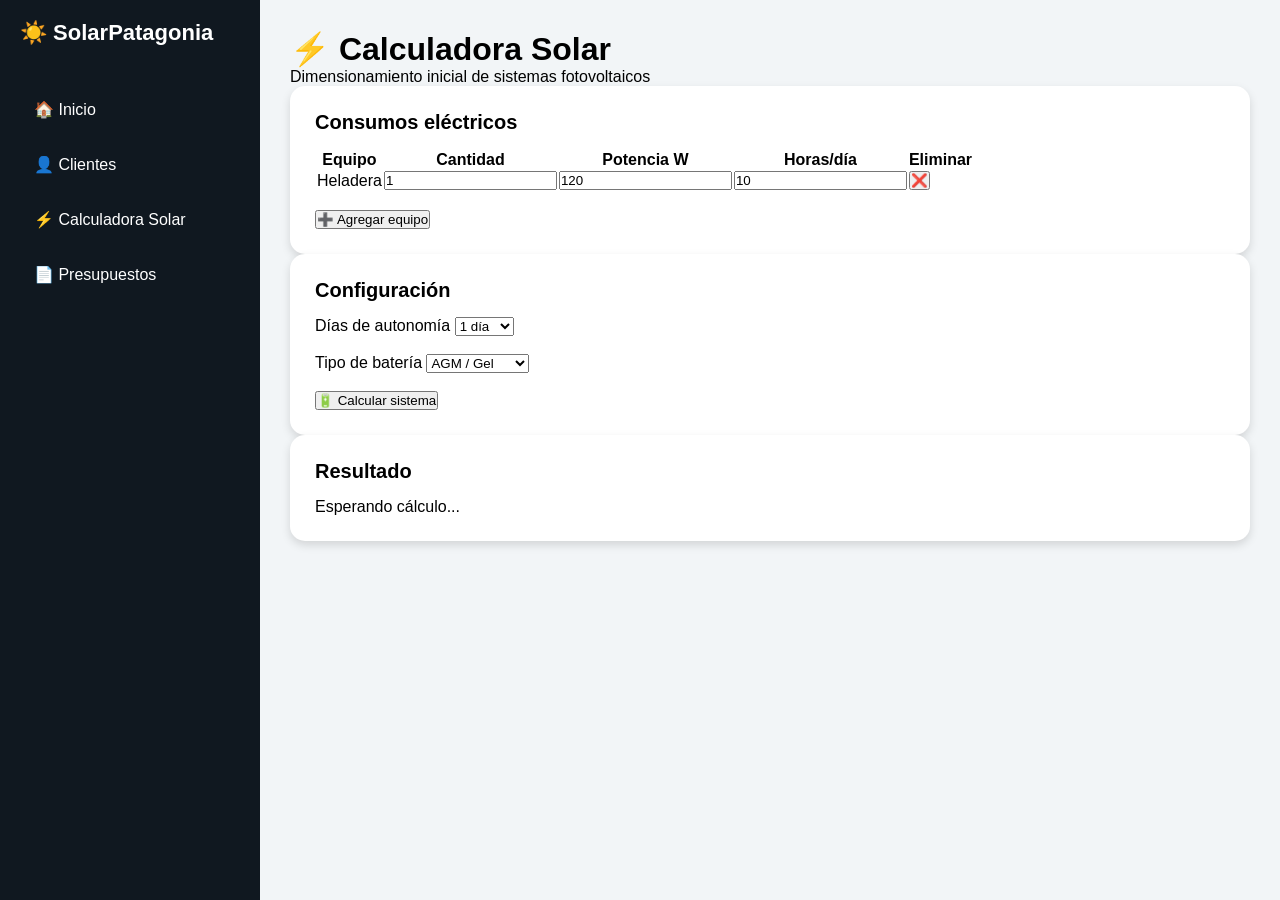
<file: calculadora.html>
<!DOCTYPE html>
<html lang="es">

<head>

<meta charset="UTF-8">
<meta name="viewport" content="width=device-width, initial-scale=1.0">

<title>Calculadora Solar</title>

<link rel="stylesheet" href="css/estilos.css">

</head>


<body>


<div class="app">


<aside class="menu">

<div class="logo">
☀️ SolarPatagonia
</div>


<nav>

<a href="index.html">🏠 Inicio</a>
<a href="clientes.html">👤 Clientes</a>
<a href="calculadora.html">⚡ Calculadora Solar</a>
<a href="presupuesto.html">📄 Presupuestos</a>

</nav>


</aside>



<main class="contenido">


<h1>
⚡ Calculadora Solar
</h1>


<p>
Dimensionamiento inicial de sistemas fotovoltaicos
</p>



<section class="tarjeta">


<h2>
Consumos eléctricos
</h2>


<table id="tablaConsumos">


<thead>

<tr>

<th>Equipo</th>
<th>Cantidad</th>
<th>Potencia W</th>
<th>Horas/día</th>
<th>Eliminar</th>

</tr>

</thead>


<tbody id="listaEquipos">


<tr>

<td>
Heladera
</td>

<td>
<input type="number" value="1">
</td>

<td>
<input class="potencia" type="number" value="120">
</td>

<td>
<input class="horas" type="number" value="10">
</td>

<td>
<button onclick="eliminarFila(this)">
❌
</button>
</td>

</tr>


</tbody>


</table>


<br>


<button onclick="agregarEquipo()">
➕ Agregar equipo
</button>


</section>





<section class="tarjeta">


<h2>
Configuración
</h2>


<label>
Días de autonomía
</label>


<select id="autonomia">

<option value="1">
1 día
</option>

<option value="2">
2 días
</option>

<option value="3">
3 días
</option>

<option value="4">
4 días
</option>

</select>



<br><br>


<label>
Tipo de batería
</label>


<select id="bateria">

<option value="0.5">
AGM / Gel
</option>

<option value="0.8">
Litio LiFePO4
</option>


</select>



<br><br>


<button onclick="calcularSistema()">

🔋 Calcular sistema

</button>


</section>





<section class="tarjeta">


<h2>
Resultado
</h2>


<div id="resultado">

Esperando cálculo...

</div>


</section>



</main>


</div>


<script src="js/calculadora.js"></script>


</body>

</html>
</file>
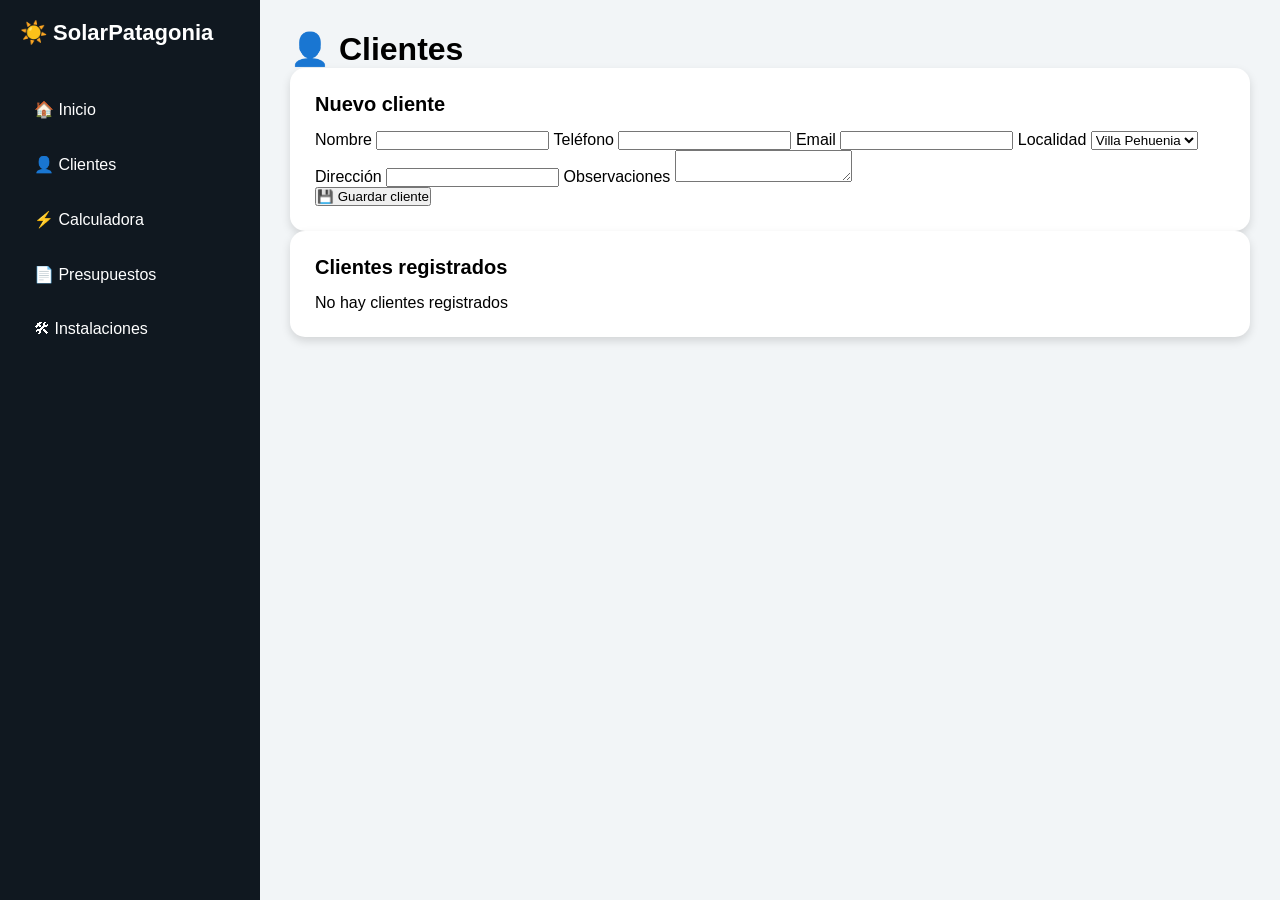
<file: clientes.html>
<!DOCTYPE html>
<html lang="es">

<head>

<meta charset="UTF-8">
<meta name="viewport" content="width=device-width, initial-scale=1.0">

<title>Clientes - SolarPatagonia</title>

<link rel="stylesheet" href="css/estilos.css">

</head>


<body>


<div class="app">


<aside class="menu">

<div class="logo">
☀️ SolarPatagonia
</div>


<nav>

<a href="index.html">🏠 Inicio</a>

<a href="clientes.html">👤 Clientes</a>

<a href="calculadora.html">⚡ Calculadora</a>

<a href="presupuesto.html">📄 Presupuestos</a>

<a href="instalaciones.html">🛠 Instalaciones</a>

</nav>

</aside>



<main class="contenido">


<h1>
👤 Clientes
</h1>


<section class="tarjeta">


<h2>
Nuevo cliente
</h2>


<label>
Nombre
</label>

<input id="nombre">


<label>
Teléfono
</label>

<input id="telefono">


<label>
Email
</label>

<input id="email">


<label>
Localidad
</label>

<select id="localidad">

<option>
Villa Pehuenia
</option>

<option>
Moquehue
</option>

<option>
Aluminé
</option>

<option>
Otra
</option>

</select>


<label>
Dirección
</label>

<input id="direccion">


<label>
Observaciones
</label>

<textarea id="observaciones"></textarea>



<br>


<button onclick="guardarCliente()">

💾 Guardar cliente

</button>


</section>



<section class="tarjeta">


<h2>
Clientes registrados
</h2>


<div id="listaClientes">

</div>


</section>


</main>


</div>


<script src="js/almacenamiento.js"></script>

<script src="js/clientes.js"></script>


</body>

</html>
</file>
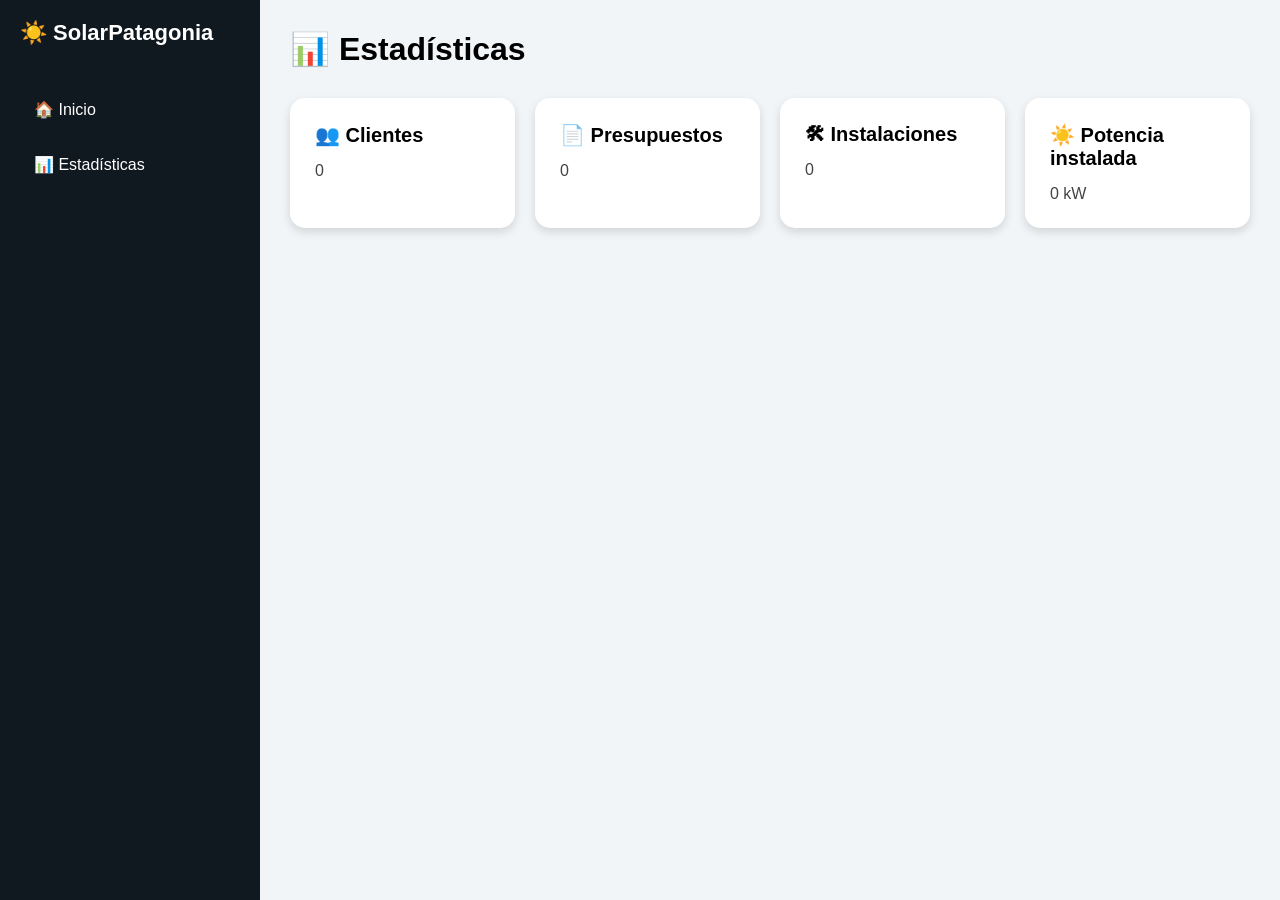
<file: estadisticas.html>
<!DOCTYPE html>

<html lang="es">

<head>

<meta charset="UTF-8">

<title>Estadísticas</title>

<link rel="stylesheet" href="css/estilos.css">

</head>


<body>


<div class="app">


<aside class="menu">

<div class="logo">
☀️ SolarPatagonia
</div>


<nav>

<a href="index.html">🏠 Inicio</a>

<a href="estadisticas.html">
📊 Estadísticas
</a>

</nav>


</aside>



<main class="contenido">


<h1>
📊 Estadísticas
</h1>



<section class="tarjetas">


<div class="tarjeta">

<h2>
👥 Clientes
</h2>

<span id="totalClientes">
0
</span>

</div>


<div class="tarjeta">

<h2>
📄 Presupuestos
</h2>

<span id="totalPresupuestos">
0
</span>

</div>


<div class="tarjeta">

<h2>
🛠 Instalaciones
</h2>

<span id="totalInstalaciones">
0
</span>

</div>



<div class="tarjeta">

<h2>
☀️ Potencia instalada
</h2>

<span id="potenciaTotal">
0 kW
</span>

</div>


</section>



</main>

</div>


<script src="js/estadisticas.js"></script>


</body>

</html>
</file>
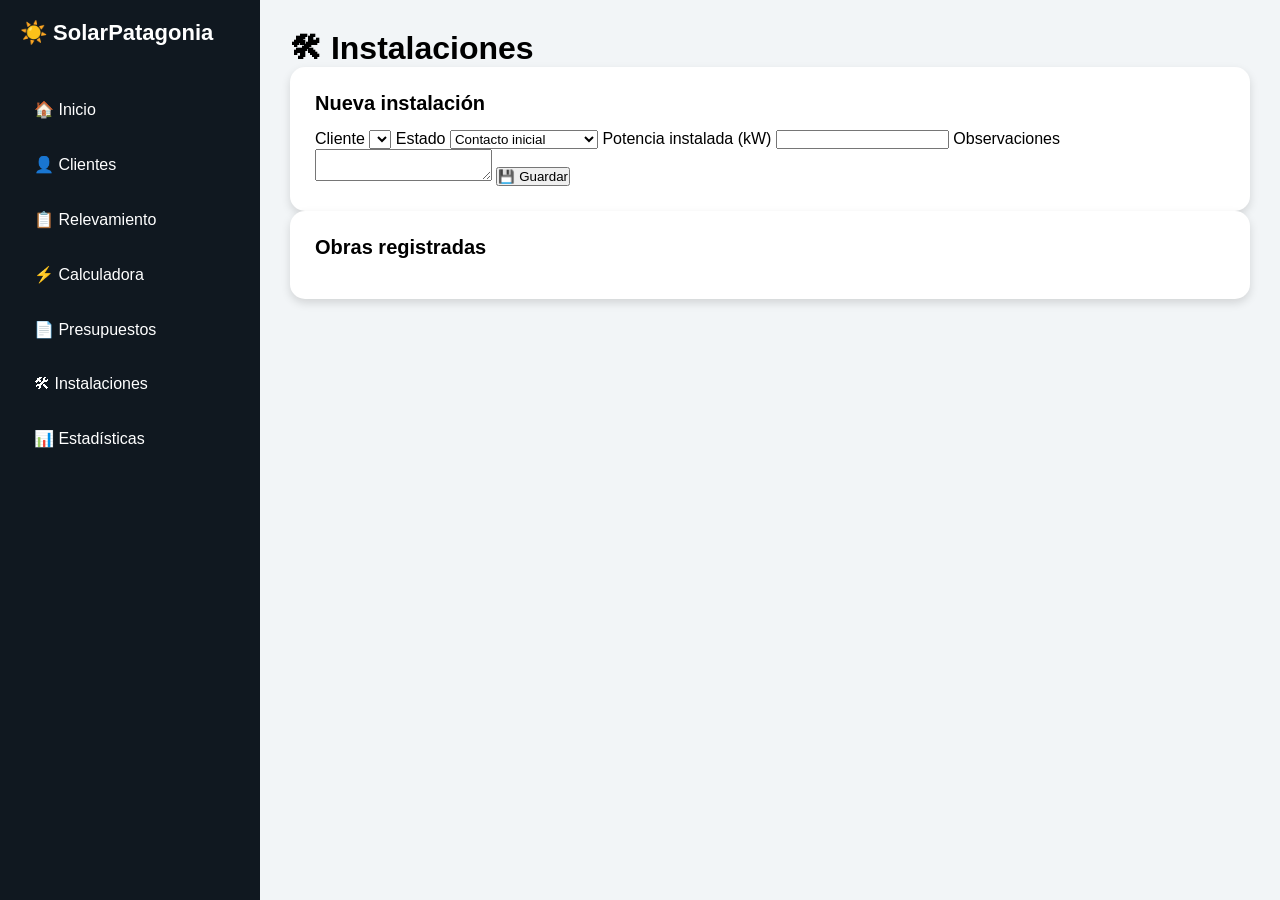
<file: instalaciones.html>
<!DOCTYPE html>
<html lang="es">

<head>

<meta charset="UTF-8">
<meta name="viewport" content="width=device-width, initial-scale=1.0">

<title>Instalaciones</title>

<link rel="stylesheet" href="css/estilos.css">

</head>


<body>

<div class="app">


<aside class="menu">

<div class="logo">
☀️ SolarPatagonia
</div>

<nav>

<a href="index.html">🏠 Inicio</a>
<a href="clientes.html">👤 Clientes</a>
<a href="relevamiento.html">📋 Relevamiento</a>
<a href="calculadora.html">⚡ Calculadora</a>
<a href="presupuesto.html">📄 Presupuestos</a>
<a href="instalaciones.html">🛠 Instalaciones</a>
<a href="estadisticas.html">📊 Estadísticas</a>

</nav>

</aside>



<main class="contenido">


<h1>
🛠 Instalaciones
</h1>


<section class="tarjeta">


<h2>
Nueva instalación
</h2>


<label>
Cliente
</label>

<select id="clienteInstalacion">

</select>


<label>
Estado
</label>

<select id="estado">

<option>
Contacto inicial
</option>

<option>
Visita realizada
</option>

<option>
Presupuesto enviado
</option>

<option>
Aprobado
</option>

<option>
Instalado
</option>

<option>
Mantenimiento
</option>

</select>



<label>
Potencia instalada (kW)
</label>

<input id="potencia"
type="number">



<label>
Observaciones
</label>

<textarea id="obsInstalacion"></textarea>


<button onclick="guardarInstalacion()">

💾 Guardar

</button>


</section>




<section class="tarjeta">

<h2>
Obras registradas
</h2>


<div id="listaInstalaciones">

</div>

</section>


</main>


</div>


<script src="js/almacenamiento.js"></script>
<script src="js/instalaciones.js"></script>

</body>

</html>
</file>
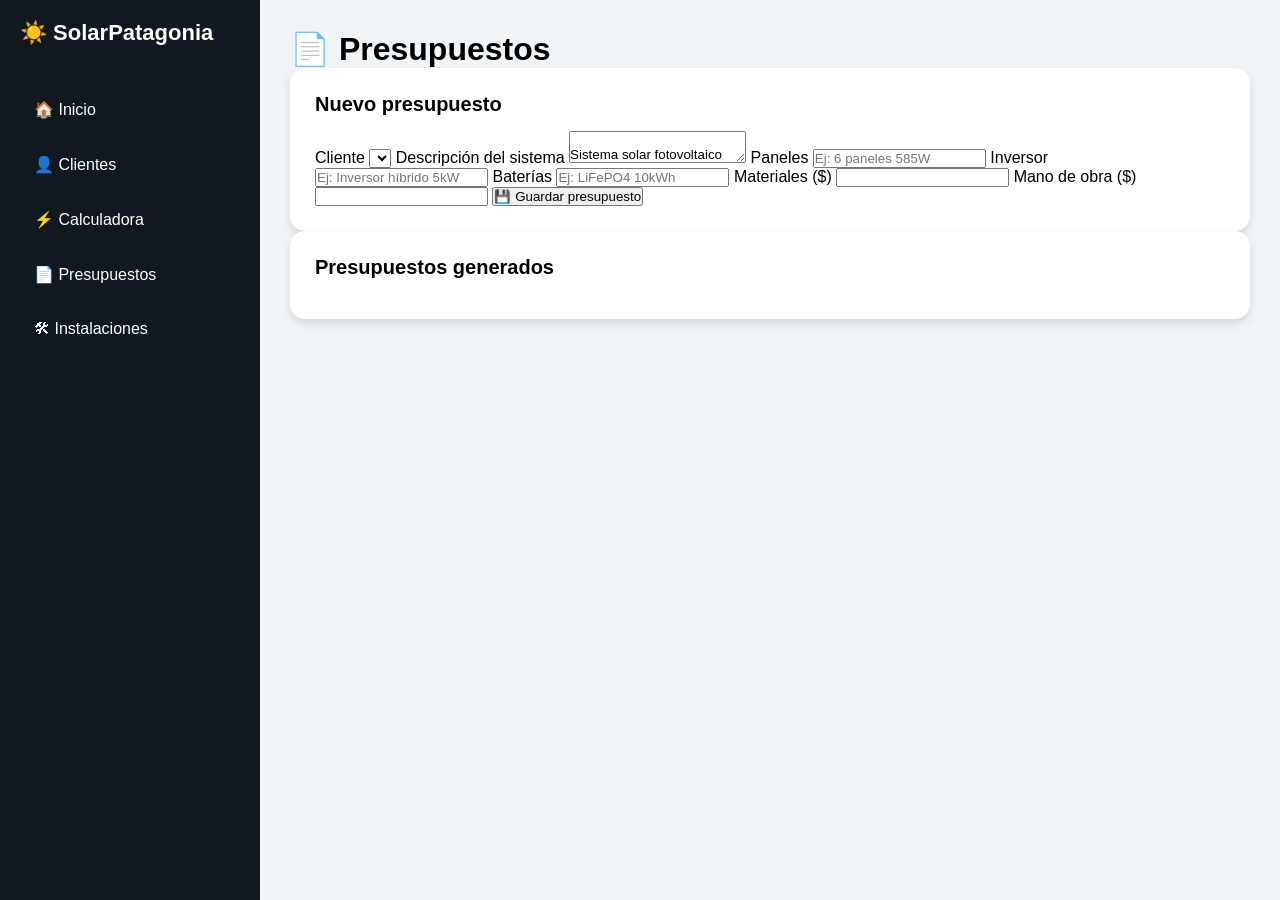
<file: presupuesto.html>
<!DOCTYPE html>
<html lang="es">

<head>

<meta charset="UTF-8">
<meta name="viewport" content="width=device-width, initial-scale=1.0">

<title>Presupuestos</title>

<link rel="stylesheet" href="css/estilos.css">

</head>


<body>


<div class="app">


<aside class="menu">

<div class="logo">
☀️ SolarPatagonia
</div>


<nav>

<a href="index.html">🏠 Inicio</a>
<a href="clientes.html">👤 Clientes</a>
<a href="calculadora.html">⚡ Calculadora</a>
<a href="presupuesto.html">📄 Presupuestos</a>
<a href="instalaciones.html">🛠 Instalaciones</a>

</nav>


</aside>



<main class="contenido">


<h1>
📄 Presupuestos
</h1>



<section class="tarjeta">


<h2>
Nuevo presupuesto
</h2>


<label>
Cliente
</label>


<select id="clientePresupuesto">

</select>



<label>
Descripción del sistema
</label>


<textarea id="descripcion">

Sistema solar fotovoltaico residencial

</textarea>




<label>
Paneles
</label>

<input id="paneles"
type="text"
placeholder="Ej: 6 paneles 585W">



<label>
Inversor
</label>

<input id="inversor"
type="text"
placeholder="Ej: Inversor híbrido 5kW">



<label>
Baterías
</label>

<input id="baterias"
type="text"
placeholder="Ej: LiFePO4 10kWh">



<label>
Materiales ($)
</label>

<input id="materiales"
type="number">



<label>
Mano de obra ($)
</label>

<input id="manoObra"
type="number">



<button onclick="guardarPresupuesto()">

💾 Guardar presupuesto

</button>



</section>





<section class="tarjeta">


<h2>
Presupuestos generados
</h2>


<div id="listaPresupuestos">

</div>


</section>



</main>


</div>


<script src="js/almacenamiento.js"></script>
<script src="js/presupuesto.js"></script>


</body>

</html>
</file>
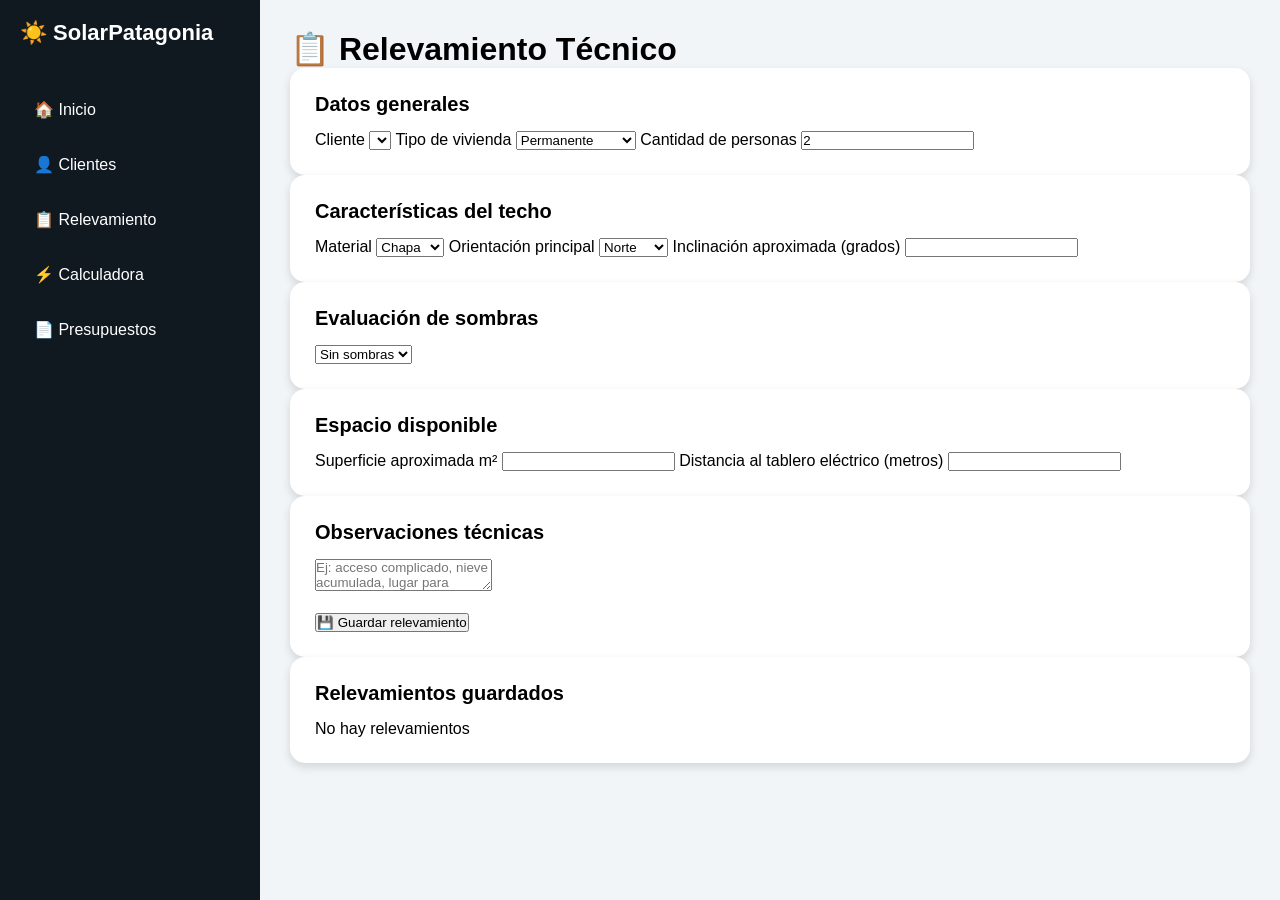
<file: relevamiento.html>
<!DOCTYPE html>
<html lang="es">

<head>

<meta charset="UTF-8">
<meta name="viewport" content="width=device-width, initial-scale=1.0">

<title>Relevamiento Técnico</title>

<link rel="stylesheet" href="css/estilos.css">

</head>


<body>


<div class="app">


<aside class="menu">

<div class="logo">
☀️ SolarPatagonia
</div>


<nav>

<a href="index.html">🏠 Inicio</a>
<a href="clientes.html">👤 Clientes</a>
<a href="relevamiento.html">📋 Relevamiento</a>
<a href="calculadora.html">⚡ Calculadora</a>
<a href="presupuesto.html">📄 Presupuestos</a>

</nav>


</aside>



<main class="contenido">


<h1>
📋 Relevamiento Técnico
</h1>


<section class="tarjeta">


<h2>
Datos generales
</h2>


<label>
Cliente
</label>

<select id="cliente">

</select>


<label>
Tipo de vivienda
</label>

<select id="tipoVivienda">

<option>
Permanente
</option>

<option>
Fin de semana
</option>

<option>
Cabaña turística
</option>

</select>



<label>
Cantidad de personas
</label>

<input id="personas" type="number" value="2">


</section>




<section class="tarjeta">


<h2>
Características del techo
</h2>


<label>
Material
</label>


<select id="techo">

<option>
Chapa
</option>

<option>
Teja
</option>

<option>
Losa
</option>

<option>
Madera
</option>

</select>



<label>
Orientación principal
</label>


<select id="orientacion">

<option>
Norte
</option>

<option>
Noreste
</option>

<option>
Este
</option>

<option>
Oeste
</option>

<option>
Sur
</option>

</select>



<label>
Inclinación aproximada (grados)
</label>

<input id="inclinacion" type="number">


</section>





<section class="tarjeta">


<h2>
Evaluación de sombras
</h2>


<select id="sombras">

<option>
Sin sombras
</option>

<option>
Árboles
</option>

<option>
Montañas
</option>

<option>
Edificios
</option>

</select>



</section>






<section class="tarjeta">


<h2>
Espacio disponible
</h2>


<label>
Superficie aproximada m²
</label>

<input id="superficie" type="number">


<label>
Distancia al tablero eléctrico (metros)
</label>

<input id="distancia" type="number">


</section>





<section class="tarjeta">


<h2>
Observaciones técnicas
</h2>


<textarea id="observaciones"
placeholder="Ej: acceso complicado, nieve acumulada, lugar para baterías...">
</textarea>


<br><br>


<button onclick="guardarRelevamiento()">

💾 Guardar relevamiento

</button>


</section>




<section class="tarjeta">


<h2>
Relevamientos guardados
</h2>


<div id="listaRelevamientos">

</div>


</section>



</main>

</div>


<script src="js/almacenamiento.js"></script>

<script src="js/relevamiento.js"></script>


</body>

</html>
</file>
<file: css/estilos.css>
*{
    box-sizing:border-box;
    margin:0;
    padding:0;
    font-family:Arial, sans-serif;
}


body{

    background:#f2f5f7;

}


.app{

    display:flex;
    min-height:100vh;

}



/* MENU */

.menu{

    width:260px;
    background:#101820;
    color:white;
    padding:20px;

}


.logo{

    font-size:22px;
    font-weight:bold;
    margin-bottom:40px;

}



.menu a{

    display:block;
    color:white;
    text-decoration:none;
    padding:14px;
    margin-bottom:8px;
    border-radius:8px;

}



.menu a:hover{

    background:#1f3a4d;

}




/* CONTENIDO */

.contenido{

    flex:1;
    padding:30px;

}



header h1{

    font-size:32px;

}


header p{

    color:#555;
    margin-top:10px;

}




/* TARJETAS */

.tarjetas{

    display:grid;
    grid-template-columns:
    repeat(auto-fit,minmax(220px,1fr));

    gap:20px;

    margin-top:30px;

}



.tarjeta{

    background:white;
    padding:25px;
    border-radius:15px;

    box-shadow:
    0 4px 10px #0002;

}


.tarjeta h2{

    font-size:20px;
    margin-bottom:15px;

}


.tarjeta span{

    color:#444;

}




.bienvenida{

    background:white;
    margin-top:30px;
    padding:30px;

    border-radius:15px;

}


.bienvenida h2{

    margin-bottom:15px;

}



/* CELULAR */

@media(max-width:800px){

    .app{

        flex-direction:column;

    }


    .menu{

        width:100%;

    }


}
</file>
